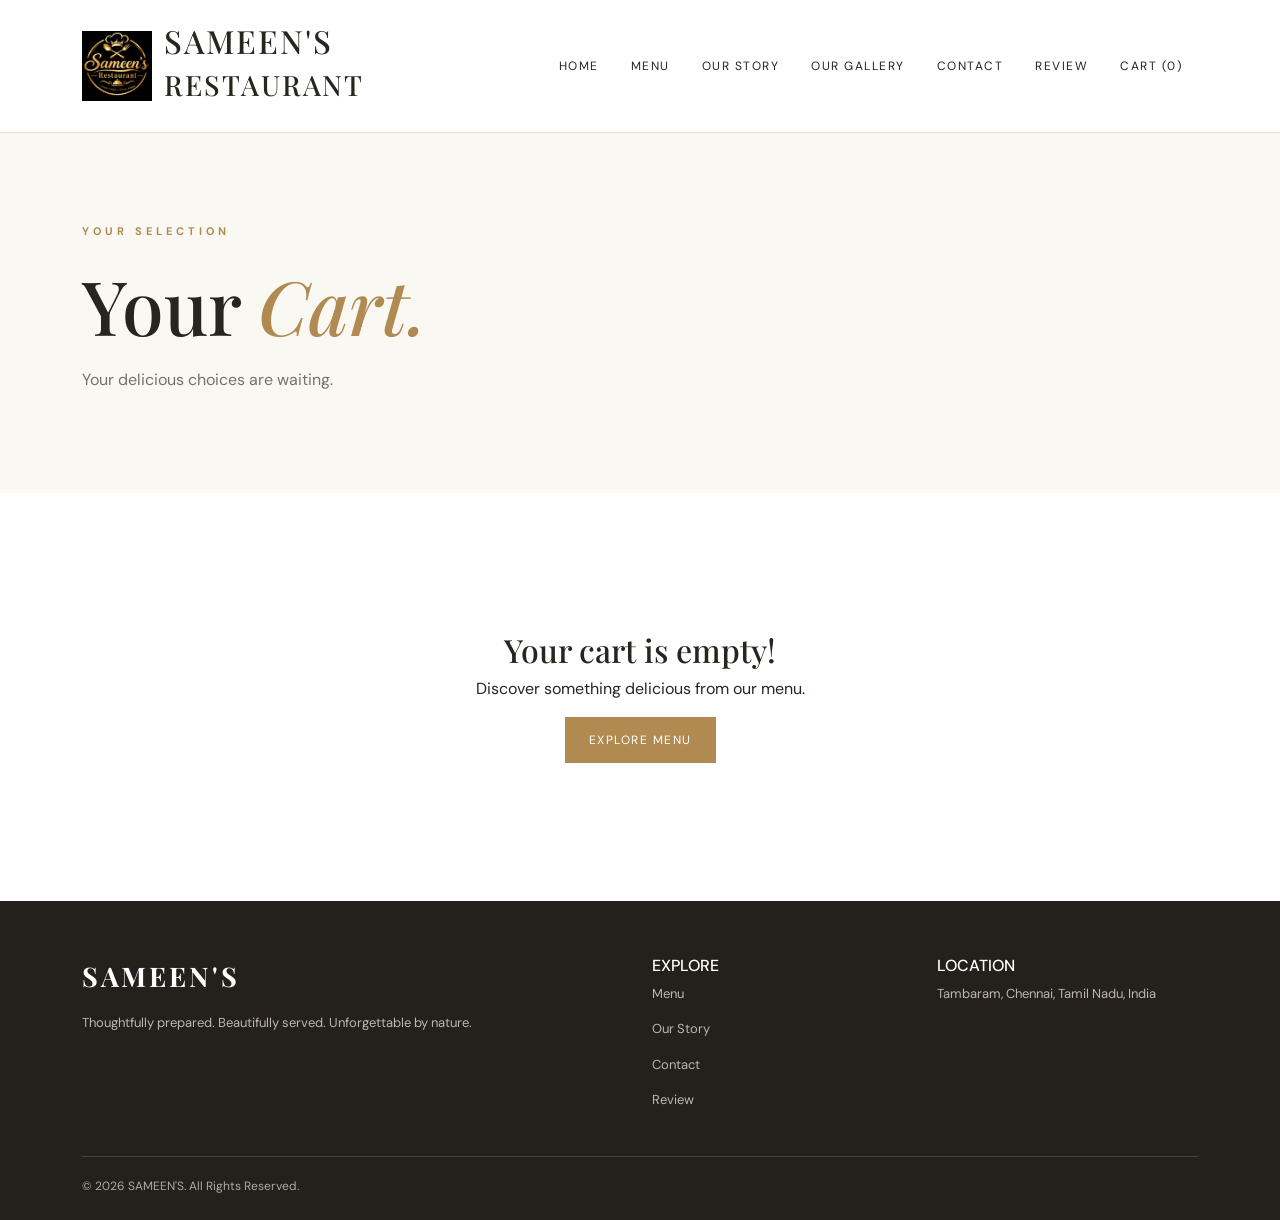
<file: cart.html>
<!DOCTYPE html>
<html lang="en">
<head>
    <meta charset="UTF-8">
    <meta name="viewport" content="width=device-width, initial-scale=1.0">
    <title>Shopping Cart | SAMEEN'S RESTAURENT</title>
    <link href="https://cdn.jsdelivr.net/npm/bootstrap@5.3.3/dist/css/bootstrap.min.css" rel="stylesheet">
    <link rel="stylesheet" href="style.css">
</head>
<body>

<div id="site-nav"></div>

<section class="page-heading">
    <div class="container">
        <span class="eyebrow">YOUR SELECTION</span>
        <h1>Your <em>Cart.</em></h1>
        <p>Your delicious choices are waiting.</p>
    </div>
</section>

<section class="container section-pad">
    <div id="cart-content"></div>
</section>

<div id="site-footer"></div>

<script src="https://cdn.jsdelivr.net/npm/bootstrap@5.3.3/dist/js/bootstrap.bundle.min.js"></script>
<script src="app.js"></script>
</body>
</html>
</file>
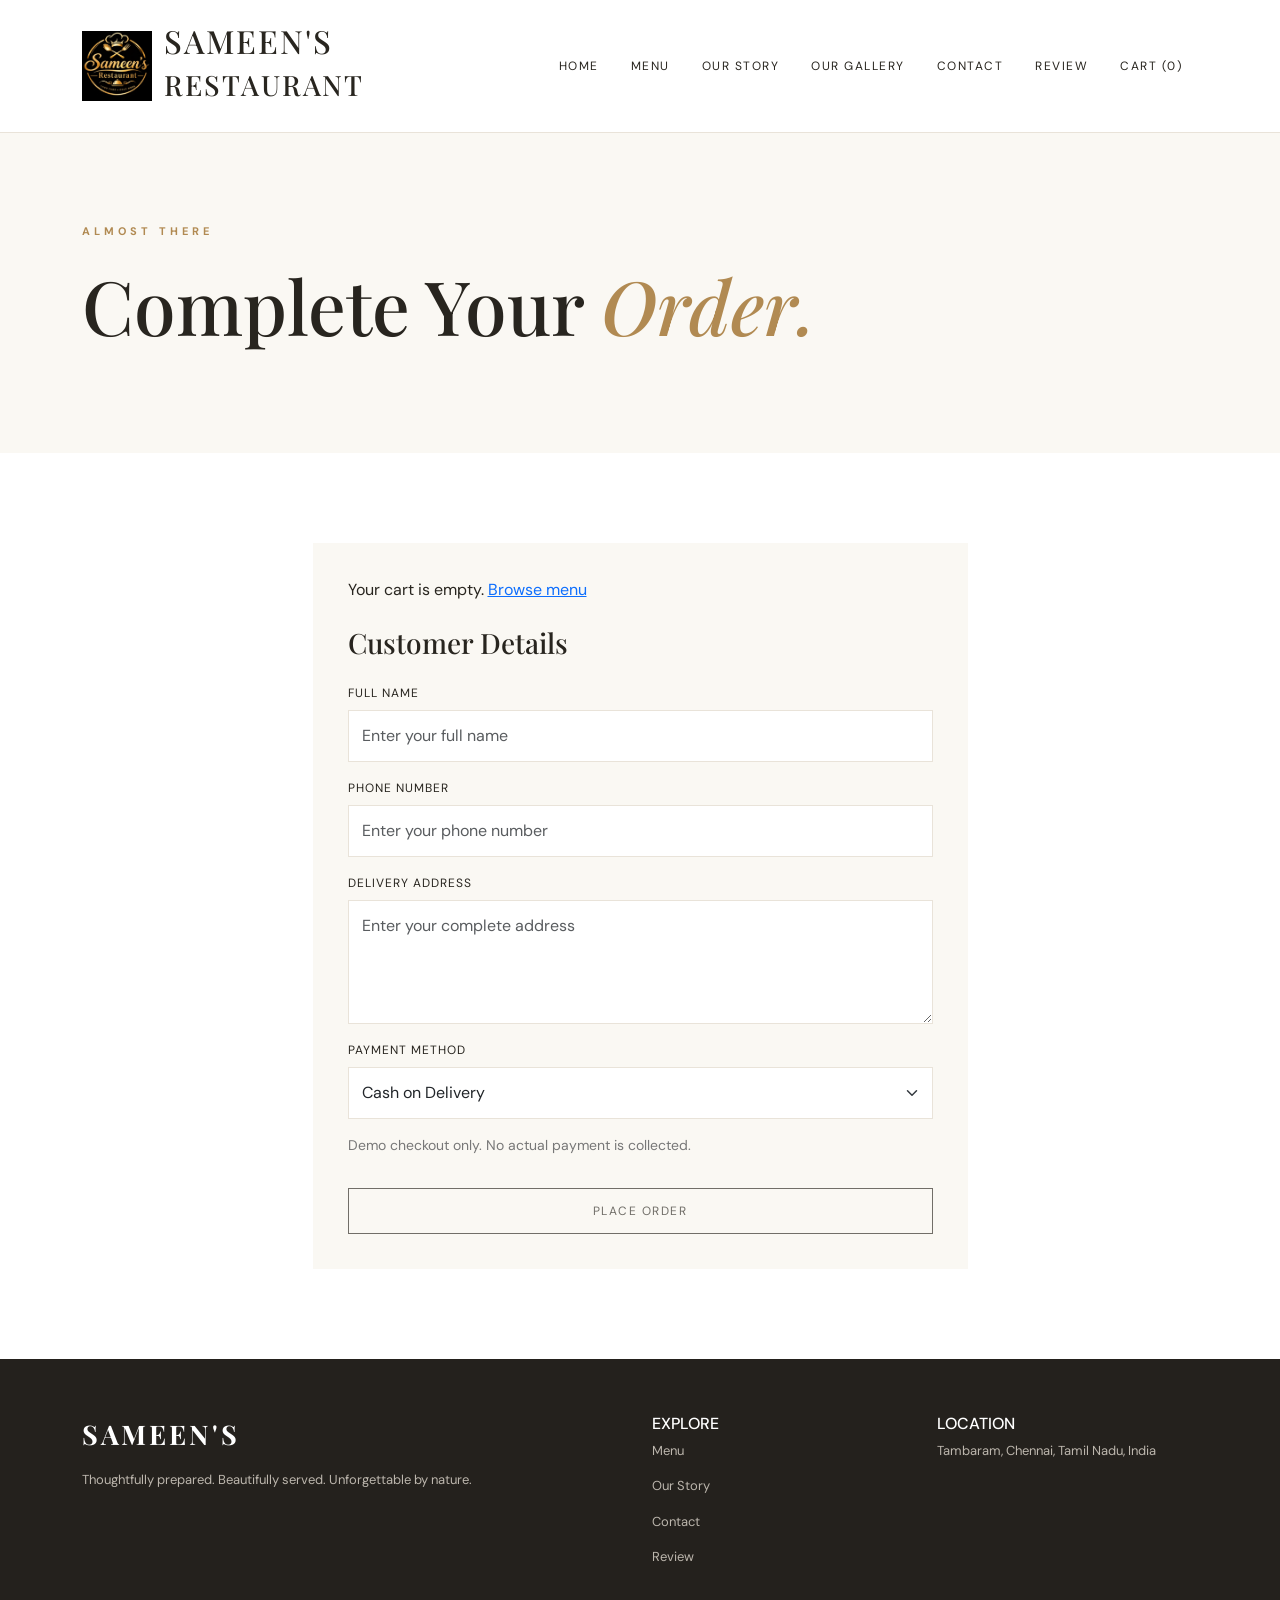
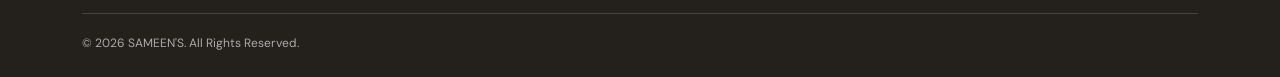
<file: checkout.html>
<!DOCTYPE html>
<html lang="en">
<head>
    <meta charset="UTF-8">
    <meta name="viewport" content="width=device-width, initial-scale=1.0">
    <title>Checkout | SAMEEN'S</title>
    <link href="https://cdn.jsdelivr.net/npm/bootstrap@5.3.3/dist/css/bootstrap.min.css" rel="stylesheet">
    <link rel="stylesheet" href="style.css">
</head>
<body>

<div id="site-nav"></div>

<section class="page-heading">
    <div class="container">
        <span class="eyebrow">ALMOST THERE</span>
        <h1>Complete Your <em>Order.</em></h1>
    </div>
</section>

<section class="container section-pad">

    <div class="row justify-content-center">

        <div class="col-lg-7">

            <form id="checkout-form" class="contact-form">

                <div id="checkout-summary" class="mb-4"></div>

                <h3 class="mb-4">Customer Details</h3>

                <label>Full Name</label>
                <input
                    type="text"
                    name="name"
                    class="form-control"
                    required
                    placeholder="Enter your full name">

                <label>Phone Number</label>
                <input
                    type="tel"
                    name="phone"
                    class="form-control"
                    required
                    placeholder="Enter your phone number">

                <label>Delivery Address</label>
                <textarea
                    name="address"
                    class="form-control"
                    rows="4"
                    required
                    placeholder="Enter your complete address"></textarea>

                <label>Payment Method</label>

                <select name="payment" class="form-select">
                    <option>Cash on Delivery</option>
                    <option>Pay at Restaurant</option>
                </select>

                <p class="small mt-3" style="color:#777;">
                    Demo checkout only. No actual payment is collected.
                </p>

                <button type="submit" class="btn btn-gold w-100 mt-3">
                    PLACE ORDER
                </button>

            </form>

        </div>

    </div>

</section>

<div id="site-footer"></div>

<script src="https://cdn.jsdelivr.net/npm/bootstrap@5.3.3/dist/js/bootstrap.bundle.min.js"></script>
<script src="app.js"></script>
</body>
</html>
</file>
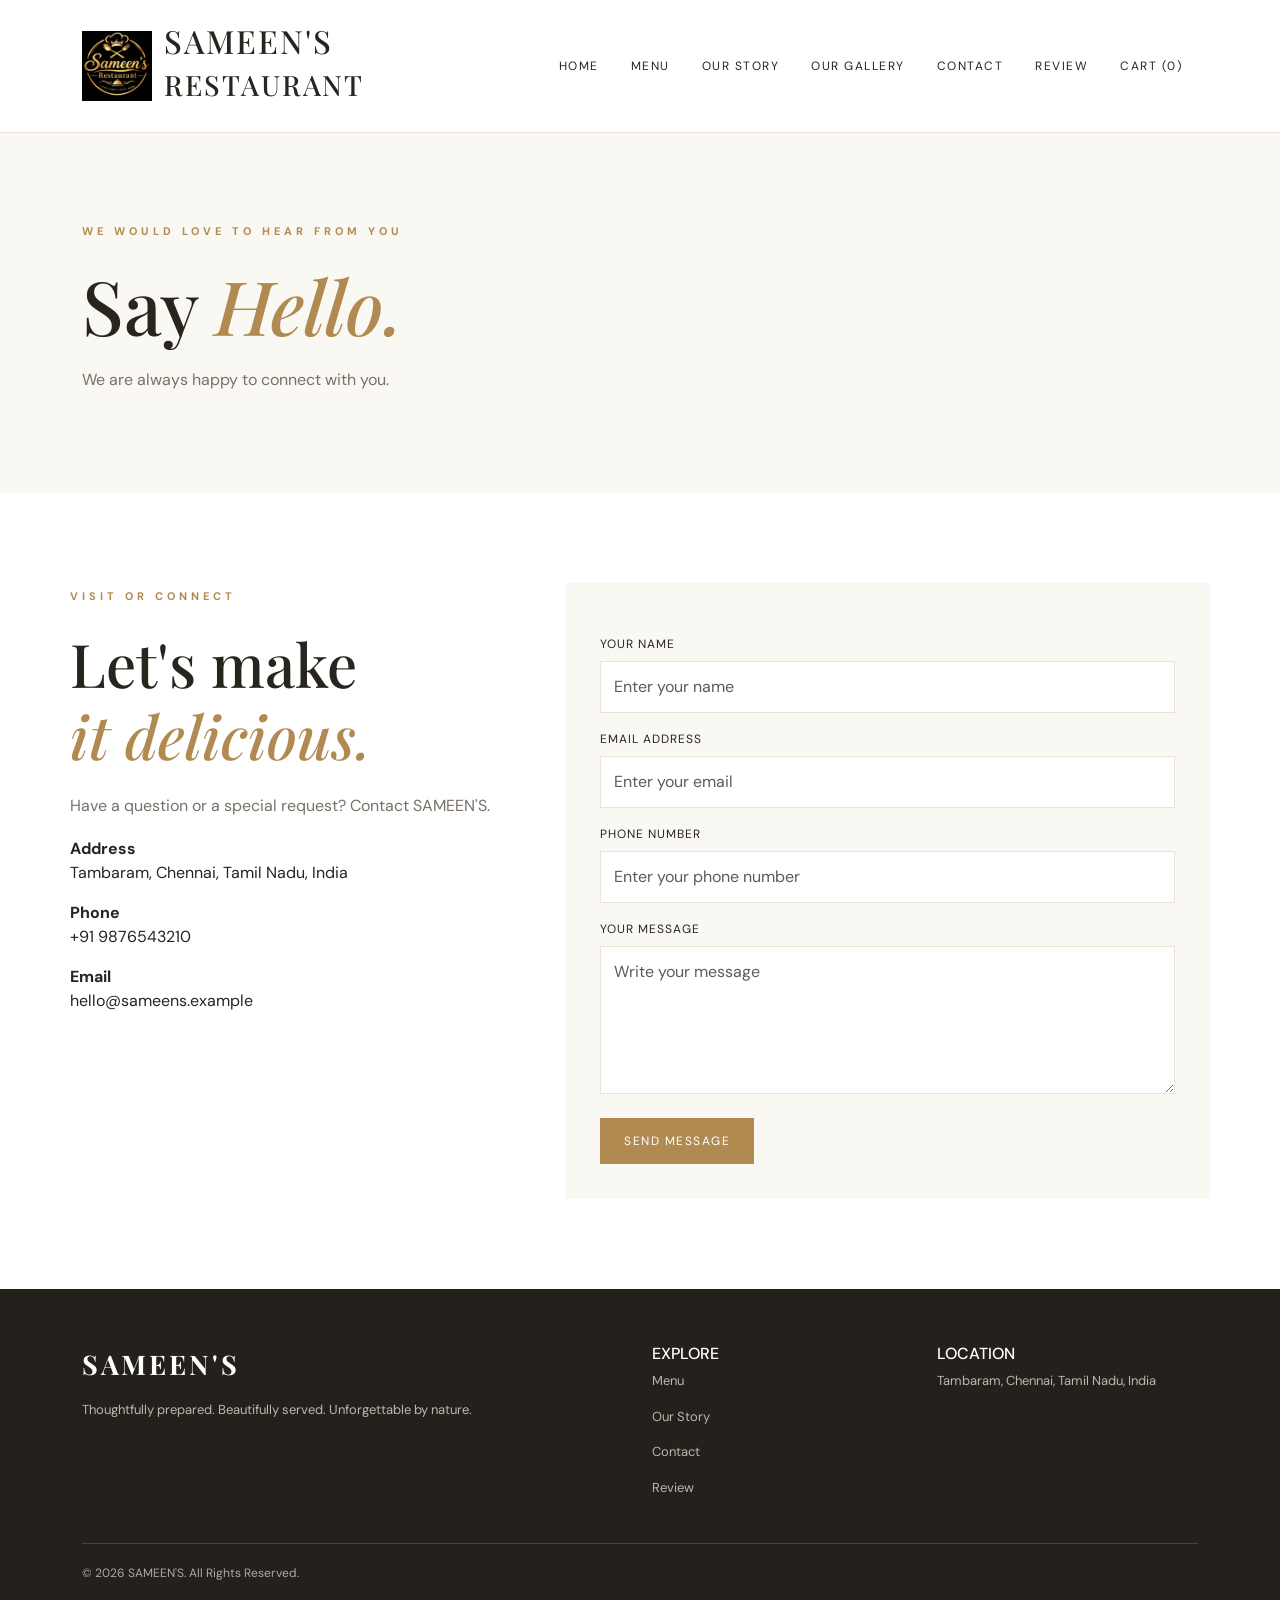
<file: contact.html>
<!DOCTYPE html>
<html lang="en">

<head>
    <meta charset="UTF-8">
    <meta name="viewport" content="width=device-width, initial-scale=1.0">
    <title>Contact | SAMEEN'S RESTAURENT</title>

    <link href="https://cdn.jsdelivr.net/npm/bootstrap@5.3.3/dist/css/bootstrap.min.css" rel="stylesheet">
    <link rel="stylesheet" href="style.css">
</head>

<body>

    <div id="site-nav"></div>

    <section class="page-heading">
        <div class="container">
            <span class="eyebrow">WE WOULD LOVE TO HEAR FROM YOU</span>
            <h1>Say <em>Hello.</em></h1>
            <p>We are always happy to connect with you.</p>
        </div>
    </section>

    <section class="container section-pad">

        <div class="row g-5">

            <div class="col-lg-5">

                <span class="eyebrow">VISIT OR CONNECT</span>

                <h2 class="section-title">
                    Let's make<br>
                    <em>it delicious.</em>
                </h2>

                <p class="body-copy">
                    Have a question or a special request?
                    Contact SAMEEN'S.
                </p>

                <p>
                    <strong>Address</strong><br>
                    Tambaram, Chennai, Tamil Nadu, India
                </p>

                <p>
                    <strong>Phone</strong><br>
                    +91 9876543210
                </p>

                <p>
                    <strong>Email</strong><br>
                    hello@sameens.example
                </p>

            </div>

            <div class="col-lg-7">

                <form class="contact-form"
    onsubmit="event.preventDefault(); alert(\"Thank you for contacting SAMEEN'S!\"); this.reset();">
                    <label>Your Name</label>
                    <input type="text" class="form-control" required placeholder="Enter your name">

                    <label>Email Address</label>
                    <input type="email" class="form-control" required placeholder="Enter your email">

                    <label>Phone Number</label>
                    <input type="tel" class="form-control" placeholder="Enter your phone number">

                    <label>Your Message</label>
                    <textarea class="form-control" rows="5" required placeholder="Write your message"></textarea>

                    <button type="submit" class="btn btn-gold mt-4">
                        Send Message
                    </button>

                </form>

            </div>

        </div>

    </section>

    <div id="site-footer"></div>

    <script src="https://cdn.jsdelivr.net/npm/bootstrap@5.3.3/dist/js/bootstrap.bundle.min.js"></script>
    <script src="app.js"></script>

</body>

</html>
</file>
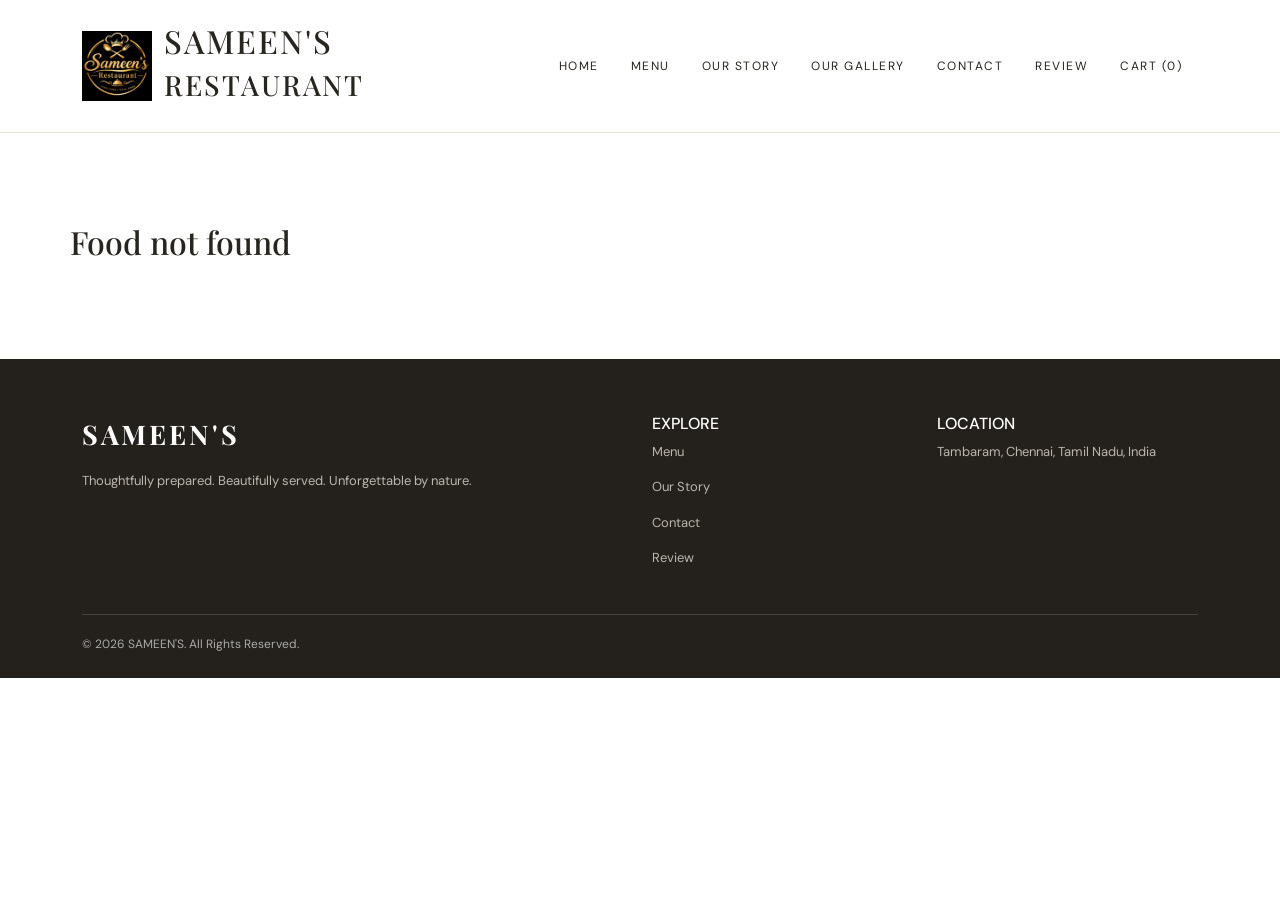
<file: food-detail.html>
<!DOCTYPE html>
<html lang="en">
<head>
    <meta charset="UTF-8">
    <meta name="viewport" content="width=device-width, initial-scale=1.0">
    <title>Food Details | SAMEEN'S RESTAURENT</title>
    <link href="https://cdn.jsdelivr.net/npm/bootstrap@5.3.3/dist/css/bootstrap.min.css" rel="stylesheet">
    <link rel="stylesheet" href="style.css">
</head>
<body>

<div id="site-nav"></div>

<section class="container section-pad">
    <div id="food-detail"></div>
</section>

<div id="site-footer"></div>

<script src="https://cdn.jsdelivr.net/npm/bootstrap@5.3.3/dist/js/bootstrap.bundle.min.js"></script>
<script src="app.js"></script>
</body>
</html>
</file>
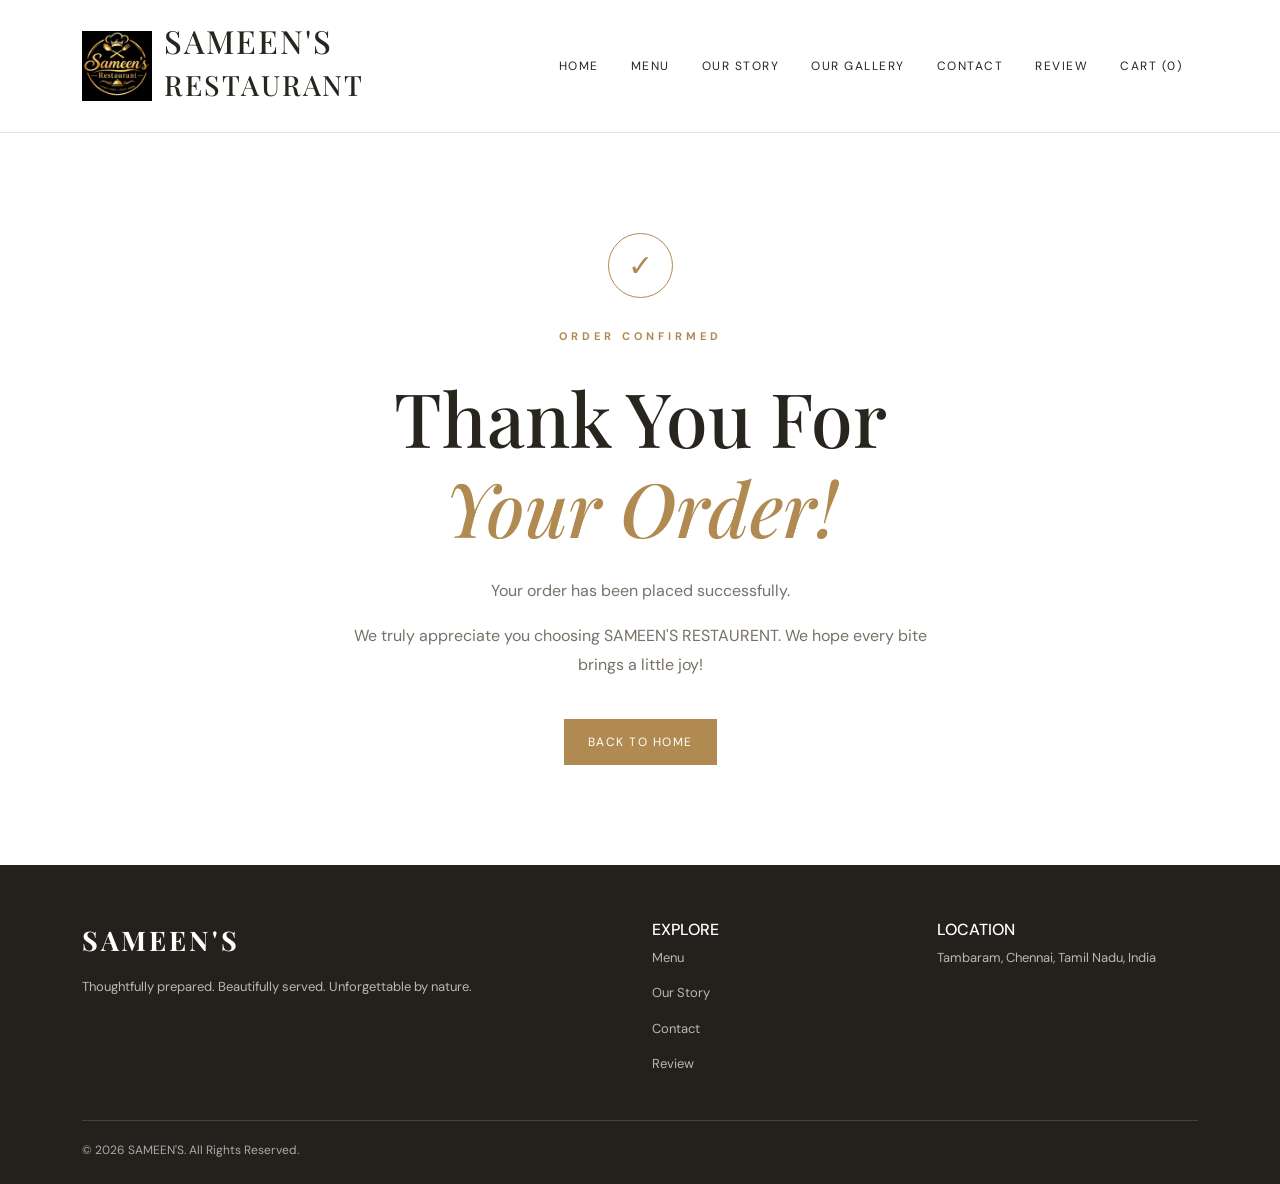
<file: order-success.html>
<!DOCTYPE html>
<html lang="en">
<head>
    <meta charset="UTF-8">
    <meta name="viewport" content="width=device-width, initial-scale=1.0">
    <title>Order Successful | SAMEEN'S RESTAURENT</title>
    <link href="https://cdn.jsdelivr.net/npm/bootstrap@5.3.3/dist/css/bootstrap.min.css" rel="stylesheet">
    <link rel="stylesheet" href="style.css">
</head>
<body>

<div id="site-nav"></div>

<section class="success-wrap">

    <div class="success-mark">✓</div>

    <span class="eyebrow">ORDER CONFIRMED</span>

    <h1>
        Thank You For<br>
        <em>Your Order!</em>
    </h1>

    <p id="order-message">
        Your order has been placed successfully.
    </p>

    <p>
        We truly appreciate you choosing SAMEEN'S RESTAURENT.
        We hope every bite brings a little joy!
    </p>

    <a href="index.html" class="btn btn-gold mt-4">
        BACK TO HOME
    </a>

</section>

<div id="site-footer"></div>

<script src="https://cdn.jsdelivr.net/npm/bootstrap@5.3.3/dist/js/bootstrap.bundle.min.js"></script>
<script src="app.js"></script>
</body>
</html>
</file>
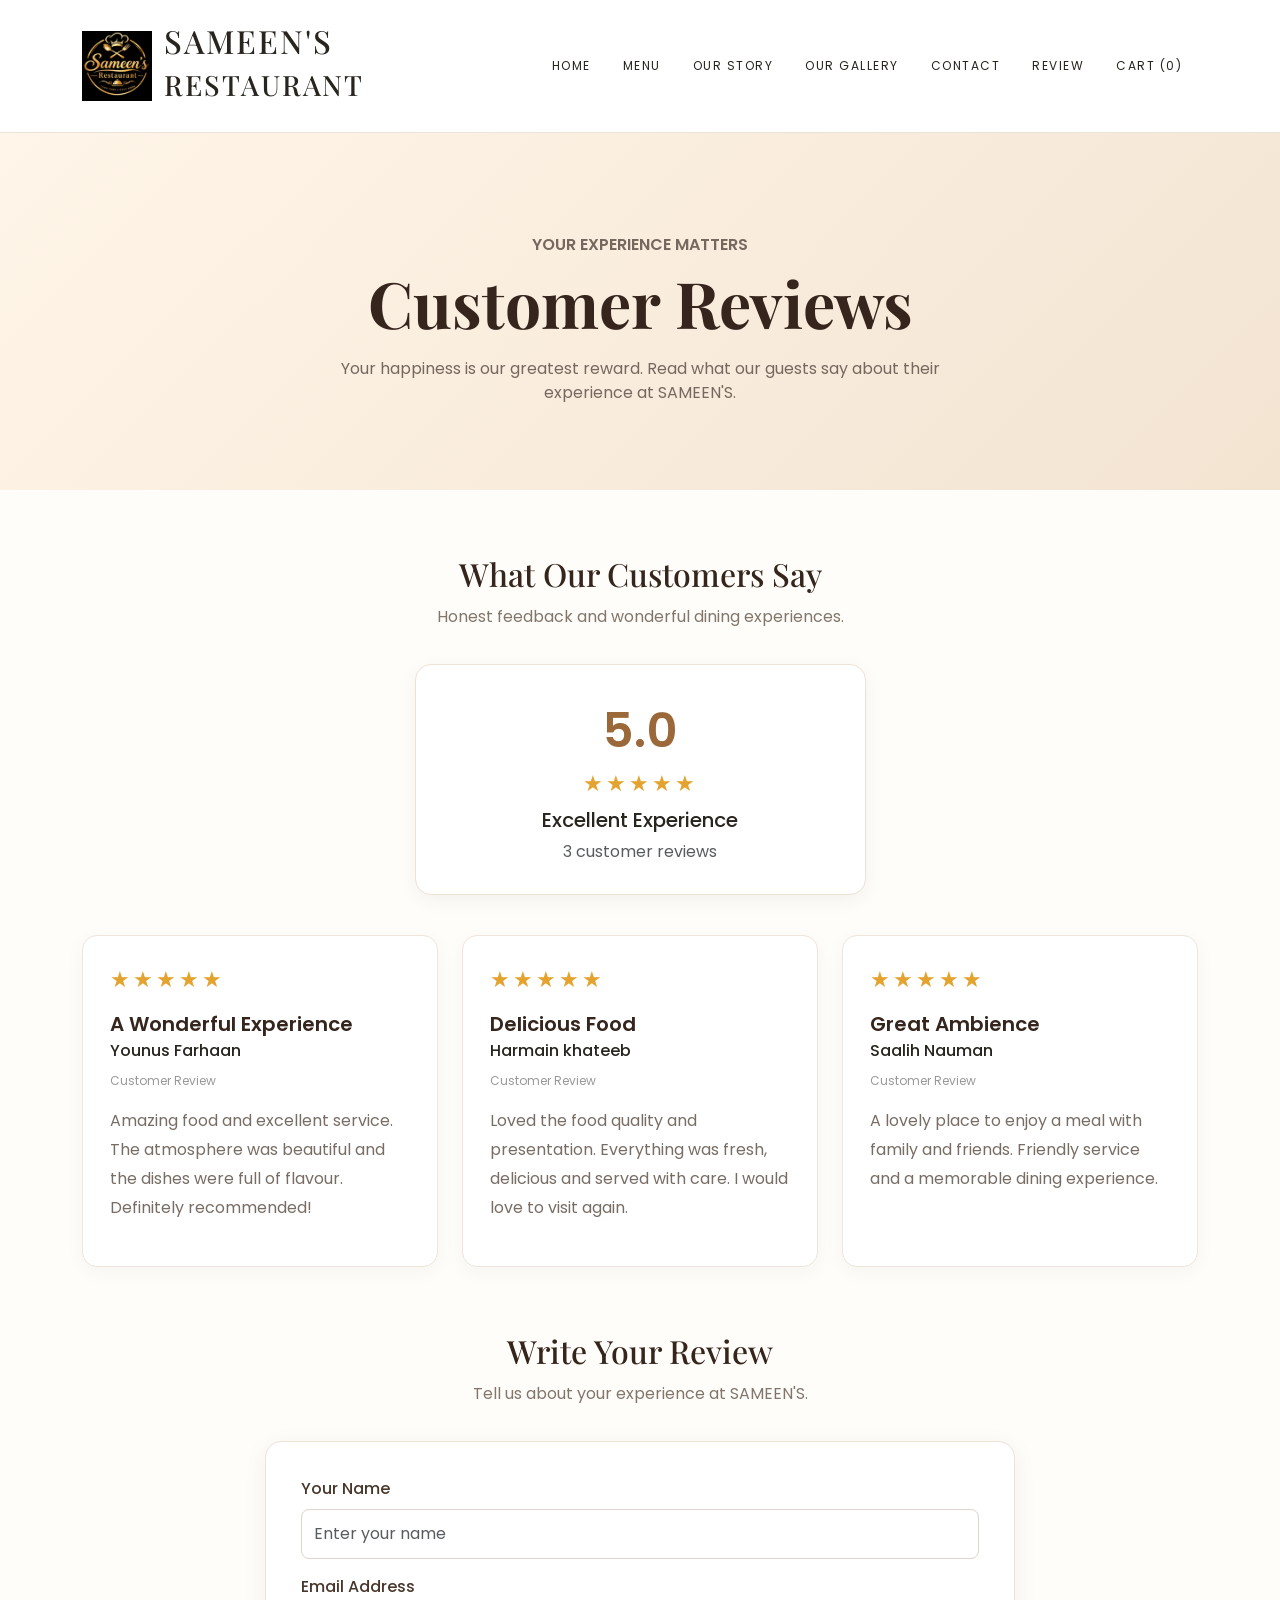
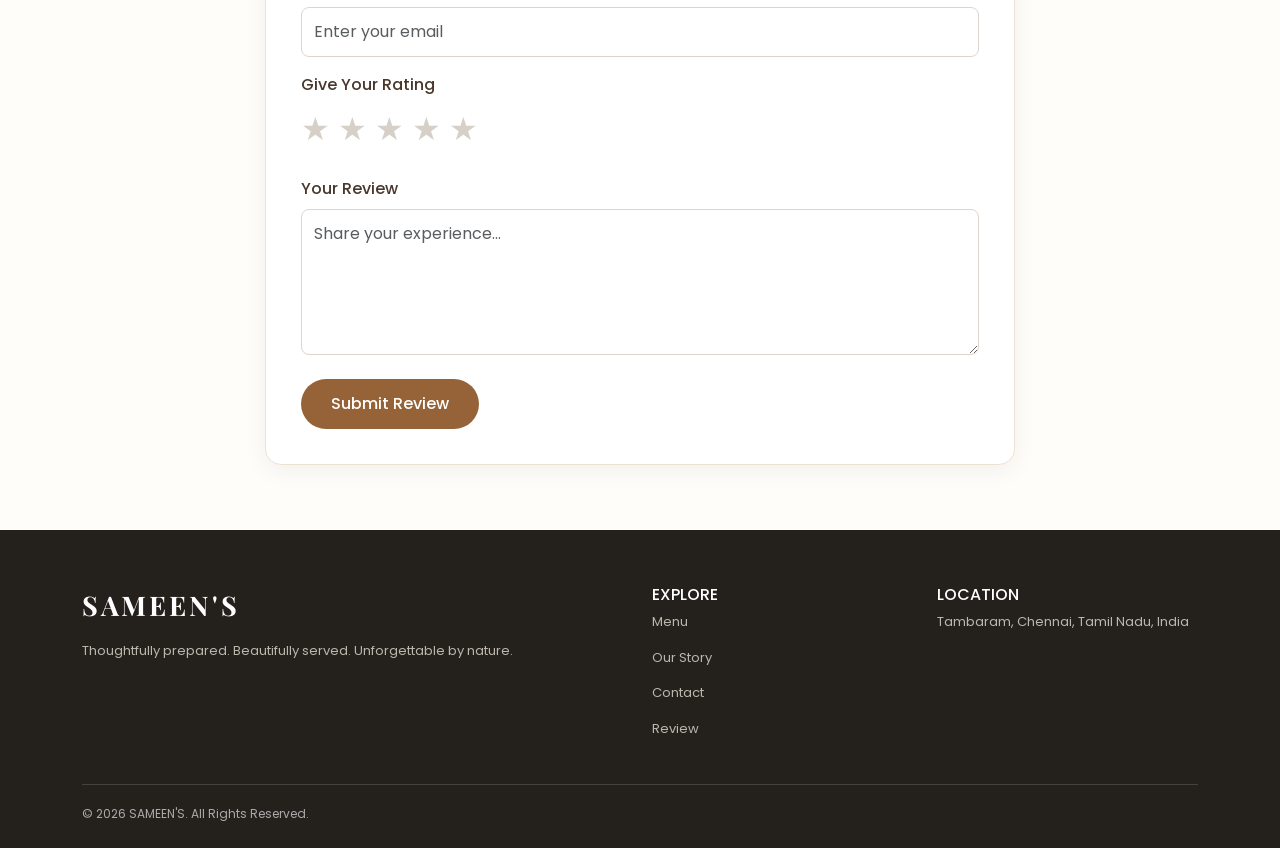
<file: review.html>
<!DOCTYPE html>
<html lang="en">
<head>
  <meta charset="UTF-8">
  <meta name="viewport" content="width=device-width, initial-scale=1.0">

  <title>Customer Reviews | SAMEEN'S Restaurant</title>

  <!-- Bootstrap CSS -->
  <link
    href="https://cdn.jsdelivr.net/npm/bootstrap@5.3.3/dist/css/bootstrap.min.css"
    rel="stylesheet"
  >

  <!-- Google Fonts -->
  <link rel="preconnect" href="https://fonts.googleapis.com">
  <link rel="preconnect" href="https://fonts.gstatic.com" crossorigin>
  <link
    href="https://fonts.googleapis.com/css2?family=Playfair+Display:wght@500;600;700&family=Poppins:wght@300;400;500;600&display=swap"
    rel="stylesheet"
  >

  <!-- Main CSS -->
  <link rel="stylesheet" href="style.css">

  <style>
    body {
      font-family: 'Poppins', sans-serif;
      background: #fffdf9;
    }

    .review-hero {
      background: linear-gradient(135deg, #fff5e8, #f3e4d2);
      padding: 85px 20px;
      text-align: center;
    }

    .review-hero h1 {
      font-family: 'Playfair Display', serif;
      font-size: clamp(2.5rem, 5vw, 4rem);
      font-weight: 700;
      color: #35251d;
    }

    .review-hero p {
      color: #76685e;
      max-width: 600px;
      margin: 15px auto 0;
    }

    .review-section {
      padding: 65px 0;
    }

    .section-heading {
      font-family: 'Playfair Display', serif;
      color: #35251d;
      text-align: center;
      margin-bottom: 12px;
    }

    .section-description {
      text-align: center;
      color: #82756b;
      margin-bottom: 35px;
    }

    .rating-summary {
      background: #fff;
      border: 1px solid #eee2d5;
      border-radius: 16px;
      padding: 30px;
      text-align: center;
      box-shadow: 0 5px 20px rgba(0,0,0,0.05);
      margin-bottom: 40px;
    }

    .rating-number {
      font-size: 3rem;
      font-weight: 600;
      color: #9b6939;
    }

    .stars {
      color: #e3a32e;
      font-size: 22px;
      letter-spacing: 3px;
    }

    .review-card {
      height: 100%;
      padding: 27px;
      background: #fff;
      border: 1px solid #eee5dc;
      border-radius: 15px;
      box-shadow: 0 5px 20px rgba(0,0,0,0.04);
      transition: transform 0.3s ease;
    }

    .review-card:hover {
      transform: translateY(-6px);
    }

    .review-card h5 {
      font-weight: 600;
      color: #35251d;
      margin-bottom: 5px;
    }

    .review-card p {
      color: #786d64;
      line-height: 1.8;
      margin-top: 15px;
    }

    .review-date {
      font-size: 12px;
      color: #999;
    }

    .review-form-box {
      max-width: 750px;
      margin: auto;
      padding: 35px;
      background: #fff;
      border: 1px solid #eee2d5;
      border-radius: 16px;
      box-shadow: 0 5px 25px rgba(0,0,0,0.06);
    }

    .review-form-box label {
      font-weight: 500;
      color: #49372b;
      margin-bottom: 8px;
    }

    .review-form-box .form-control {
      padding: 12px;
      border-radius: 8px;
      border: 1px solid #ded4ca;
    }

    .review-form-box .form-control:focus {
      border-color: #a7794b;
      box-shadow: 0 0 0 0.2rem rgba(167,121,75,0.15);
    }

    .rating-input {
      display: flex;
      flex-direction: row-reverse;
      justify-content: flex-end;
      gap: 8px;
    }

    .rating-input input {
      display: none;
    }

    .rating-input label {
      font-size: 32px;
      color: #d7d0c8;
      cursor: pointer;
      transition: color 0.2s;
    }

    .rating-input label:hover,
    .rating-input label:hover ~ label,
    .rating-input input:checked ~ label {
      color: #e3a32e;
    }

    .submit-review-btn {
      background: #956337;
      color: white;
      border: none;
      padding: 13px 30px;
      border-radius: 30px;
      font-weight: 500;
      transition: 0.3s;
    }

    .submit-review-btn:hover {
      background: #704522;
      color: white;
    }

    .success-message {
      display: none;
      color: #267443;
      background: #e9f7ed;
      border-radius: 8px;
      padding: 12px;
      margin-top: 15px;
    }

    @media (max-width: 576px) {
      .review-hero {
        padding: 60px 15px;
      }

      .review-form-box {
        padding: 22px;
      }
    }
  </style>
</head>

<body>

  <!-- Navbar -->
  <div id="site-nav"></div>

  <!-- Hero Section -->
  <section class="review-hero">
    <div class="container">
      <p class="text-uppercase fw-semibold mb-2">
        Your Experience Matters
      </p>

      <h1>Customer Reviews</h1>

      <p>
        Your happiness is our greatest reward.
        Read what our guests say about their experience at SAMEEN'S.
      </p>
    </div>
  </section>

  <!-- Reviews Section -->
  <section class="review-section">
    <div class="container">

      <h2 class="section-heading">What Our Customers Say</h2>

      <p class="section-description">
        Honest feedback and wonderful dining experiences.
      </p>

      <!-- Rating Summary -->
      <div class="row justify-content-center">
        <div class="col-lg-5">
          <div class="rating-summary">
            <div class="rating-number" id="averageRating">5.0</div>
            <div class="stars">★★★★★</div>
            <h5 class="mt-2">Excellent Experience</h5>
            <p class="text-muted mb-0">
              <span id="reviewCount">3</span> customer reviews
            </p>
          </div>
        </div>
      </div>

      <!-- Customer Review Cards -->
      <div class="row g-4" id="reviewsList">

        <div class="col-lg-4 col-md-6">
          <div class="review-card">
            <div class="stars">★★★★★</div>
            <h5 class="mt-3">A Wonderful Experience</h5>
            <h6>Younus Farhaan</h6>
            <span class="review-date">Customer Review</span>
            <p>
              Amazing food and excellent service.
              The atmosphere was beautiful and the
              dishes were full of flavour. Definitely recommended!
            </p>
          </div>
        </div>

        <div class="col-lg-4 col-md-6">
          <div class="review-card">
            <div class="stars">★★★★★</div>
            <h5 class="mt-3">Delicious Food</h5>
            <h6>Harmain khateeb</h6>
            <span class="review-date">Customer Review</span>
            <p>
              Loved the food quality and presentation.
              Everything was fresh, delicious and served
              with care. I would love to visit again.
            </p>
          </div>
        </div>

        <div class="col-lg-4 col-md-6">
          <div class="review-card">
            <div class="stars">★★★★★</div>
            <h5 class="mt-3">Great Ambience</h5>
            <h6>Saalih Nauman</h6>
            <span class="review-date">Customer Review</span>
            <p>
              A lovely place to enjoy a meal with family
              and friends. Friendly service and a memorable
              dining experience.
            </p>
          </div>
        </div>

      </div>
    </div>
  </section>

  <!-- Write a Review -->
  <section class="review-section pt-0">
    <div class="container">

      <h2 class="section-heading">Write Your Review</h2>

      <p class="section-description">
        Tell us about your experience at SAMEEN'S.
      </p>

      <div class="review-form-box">

        <form id="reviewForm">

          <div class="mb-3">
            <label for="customerName">Your Name</label>
            <input
              type="text"
              class="form-control"
              id="customerName"
              placeholder="Enter your name"
              required
              maxlength="60"
            >
          </div>

          <div class="mb-3">
            <label for="customerEmail">Email Address</label>
            <input
              type="email"
              class="form-control"
              id="customerEmail"
              placeholder="Enter your email"
              required
            >
          </div>

          <div class="mb-3">
            <label>Give Your Rating</label>

            <div class="rating-input">
              <input type="radio" id="star5" name="rating" value="5" required>
              <label for="star5">★</label>

              <input type="radio" id="star4" name="rating" value="4">
              <label for="star4">★</label>

              <input type="radio" id="star3" name="rating" value="3">
              <label for="star3">★</label>

              <input type="radio" id="star2" name="rating" value="2">
              <label for="star2">★</label>

              <input type="radio" id="star1" name="rating" value="1">
              <label for="star1">★</label>
            </div>
          </div>

          <div class="mb-4">
            <label for="reviewMessage">Your Review</label>
            <textarea
              class="form-control"
              id="reviewMessage"
              rows="5"
              placeholder="Share your experience..."
              required
              maxlength="1000"
            ></textarea>
          </div>

          <button type="submit" class="submit-review-btn">
            Submit Review
          </button>

          <div class="success-message" id="successMessage" role="status">
            Thank you! Your review has been added.
          </div>

        </form>

      </div>
    </div>
  </section>

  <!-- Footer -->
  <div id="site-footer"></div>

  <!-- Bootstrap JS -->
  <script src="https://cdn.jsdelivr.net/npm/bootstrap@5.3.3/dist/js/bootstrap.bundle.min.js"></script>

  <!-- Main Website JS -->
  <script src="app.js"></script>

  <!-- Review JavaScript -->
  <script>
    const reviewForm = document.getElementById("reviewForm");
    const reviewsList = document.getElementById("reviewsList");
    const successMessage = document.getElementById("successMessage");

    const STORAGE_KEY = "sameensCustomerReviews";

    // Load saved customer reviews
    function loadReviews() {
      const savedReviews = JSON.parse(
        localStorage.getItem(STORAGE_KEY) || "[]"
      );

      savedReviews.forEach(review => {
        addReviewCard(review, false);
      });

      updateReviewSummary();
    }

    // Display a review
    function addReviewCard(review, save = true) {
      const column = document.createElement("div");
      column.className = "col-lg-4 col-md-6";

      const card = document.createElement("div");
      card.className = "review-card";

      const stars = document.createElement("div");
      stars.className = "stars";
      stars.textContent = "★".repeat(review.rating) +
                          "☆".repeat(5 - review.rating);

      const heading = document.createElement("h5");
      heading.className = "mt-3";
      heading.textContent = "Customer Experience";

      const name = document.createElement("h6");
      name.textContent = review.name;

      const date = document.createElement("span");
      date.className = "review-date";
      date.textContent = review.date || "Customer Review";

      const message = document.createElement("p");
      message.textContent = review.message;

      card.append(stars, heading, name, date, message);
      column.appendChild(card);

      reviewsList.appendChild(column);

      if (save) {
        const savedReviews = JSON.parse(
          localStorage.getItem(STORAGE_KEY) || "[]"
        );

        savedReviews.push(review);

        localStorage.setItem(
          STORAGE_KEY,
          JSON.stringify(savedReviews)
        );
      }
    }

    // Update average rating and review count
    function updateReviewSummary() {
      const savedReviews = JSON.parse(
        localStorage.getItem(STORAGE_KEY) || "[]"
      );

      const defaultRatings = [5, 5, 5];

      const allRatings = [
        ...defaultRatings,
        ...savedReviews.map(review => Number(review.rating))
      ];

      const total = allRatings.reduce(
        (sum, rating) => sum + rating, 0
      );

      const average = total / allRatings.length;

      document.getElementById("averageRating").textContent =
        average.toFixed(1);

      document.getElementById("reviewCount").textContent =
        allRatings.length;
    }

    // Submit a new review
    reviewForm.addEventListener("submit", function(event) {
      event.preventDefault();

      const name = document.getElementById("customerName").value.trim();
      const email = document.getElementById("customerEmail").value.trim();
      const message = document.getElementById("reviewMessage").value.trim();

      const ratingElement = document.querySelector(
        'input[name="rating"]:checked'
      );

      if (!ratingElement || !name || !email || !message) {
        alert("Please complete all fields and select a rating.");
        return;
      }

      const review = {
        name: name,
        rating: Number(ratingElement.value),
        message: message,
        date: new Date().toLocaleDateString()
      };

      addReviewCard(review, true);
      updateReviewSummary();

      reviewForm.reset();

      successMessage.style.display = "block";

      setTimeout(() => {
        successMessage.style.display = "none";
      }, 4000);
    });

    // Start
    loadReviews();
  </script>

</body>
</html>
</file>
<file: style.css>
@import url('https://fonts.googleapis.com/css2?family=DM+Sans:wght@400;500;600;700&family=Playfair+Display:wght@500;600;700&display=swap');

:root {
    --gold: #b18a52;
    --dark: #28251f;
    --cream: #faf8f3;
    --muted: #777168;
    --border: #e9e3d9;
}

* {
    box-sizing: border-box;
}

body {
    margin: 0;
    font-family: 'DM Sans', sans-serif;
    color: var(--dark);
    background: #fff;
}

h1, h2, h3, .brand {
    font-family: 'Playfair Display', serif;
}

.navbar {
    background: #fff;
    border-bottom: 1px solid var(--border);
    padding: 17px 0;
}

.brand {
    font-size: 27px;
    font-weight: 700;
    letter-spacing: 3px;
    color: var(--dark);
    text-decoration: none;
}

.brand small {
    display: block;
    color: var(--gold);
    font-family: 'DM Sans', sans-serif;
    font-size: 9px;
    letter-spacing: 5px;
    text-align: center;
}

.nav-link {
    color: var(--dark) !important;
    font-size: 12px;
    letter-spacing: 1.5px;
    text-transform: uppercase;
    margin: 0 8px;
}

.nav-link:hover {
    color: var(--gold) !important;
}

.btn-gold {
    background: var(--gold);
    color: white;
    border: 1px solid var(--gold);
    border-radius: 0;
    padding: 13px 23px;
    font-size: 12px;
    letter-spacing: 1.5px;
    text-transform: uppercase;
}

.btn-gold:hover {
    background: #94703d;
    color: white;
}

.btn-outline-gold {
    color: var(--gold);
    border: 1px solid var(--gold);
    border-radius: 0;
    padding: 10px 15px;
    font-size: 11px;
    text-transform: uppercase;
}

.btn-outline-gold:hover {
    background: var(--gold);
    color: white;
}

.hero {
    min-height: 650px;
    display: flex;
    align-items: center;
    color: white;
    background:
        linear-gradient(90deg, rgba(20,18,15,.78), rgba(20,18,15,.15)),
        url('https://images.unsplash.com/photo-1517248135467-4c7edcad34c4?auto=format&fit=crop&w=1800&q=85')
        center/cover;
}

.hero h1 {
    font-size: clamp(45px, 7vw, 90px);
    line-height: 1.1;
    margin: 22px 0;
}

.hero h1 em,
.section-title em,
.page-heading em,
.success-wrap em {
    color: var(--gold);
}

.hero p {
    color: #eee;
    line-height: 1.8;
    max-width: 450px;
}

.eyebrow {
    color: var(--gold);
    font-size: 11px;
    font-weight: 700;
    letter-spacing: 4px;
}

.section-pad {
    padding: 90px 0;
}

.section-title {
    font-size: clamp(36px, 5vw, 60px);
    line-height: 1.2;
    margin: 20px 0;
}

.intro, .body-copy {
    color: var(--muted);
    line-height: 1.9;
}

.feature-card {
    background: var(--cream);
    padding: 35px;
    height: 100%;
}

.feature-card span {
    color: var(--gold);
}

.feature-card h3 {
    margin: 20px 0;
    font-size: 25px;
}

.feature-card p {
    color: var(--muted);
    line-height: 1.8;
}

.quote-band {
    background: #29251f;
    color: white;
    text-align: center;
    padding: 100px 15px;
}

.quote-band h2 {
    font-size: clamp(40px, 5vw, 65px);
    margin: 25px 0;
}

.page-heading {
    background: var(--cream);
    padding: 85px 0;
}

.page-heading h1 {
    font-size: clamp(42px, 6vw, 75px);
    margin: 18px 0;
}

.page-heading p {
    color: var(--muted);
}

.filter-pills {
    display: flex;
    flex-wrap: wrap;
    gap: 8px;
}

.filter-btn {
    padding: 10px 17px;
    border: 1px solid var(--border);
    background: white;
    color: var(--muted);
    cursor: pointer;
    font-size: 12px;
}

.filter-btn.active,
.filter-btn:hover {
    background: var(--dark);
    color: white;
}

.food-card {
    border: 1px solid var(--border);
    background: white;
    height: 100%;
    transition: .3s;
}

.food-card:hover {
    transform: translateY(-5px);
    box-shadow: 0 15px 35px #00000012;
}

.food-img {
    width: 100%;
    height: 230px;
    object-fit: cover;
    cursor: pointer;
}

.food-info {
    padding: 22px;
}

.food-info h3 {
    font-size: 22px;
    cursor: pointer;
}

.food-info p {
    font-size: 13px;
    color: var(--muted);
    min-height: 45px;
    line-height: 1.7;
}

.price {
    color: var(--gold);
    font-weight: 700;
}

.story-img, .detail-img {
    width: 100%;
    height: 480px;
    object-fit: cover;
}

.contact-form {
    padding: 35px;
    background: var(--cream);
}

.contact-form label {
    display: block;
    margin: 17px 0 8px;
    font-size: 12px;
    text-transform: uppercase;
    letter-spacing: 1px;
}

.form-control, .form-select {
    border-radius: 0;
    border: 1px solid var(--border);
    padding: 13px;
}

.form-control:focus {
    border-color: var(--gold);
    box-shadow: none;
}

.cart-row {
    border-bottom: 1px solid var(--border);
    padding: 20px 0;
}

.cart-thumb {
    width: 95px;
    height: 85px;
    object-fit: cover;
}

.qty-btn {
    background: white;
    border: 1px solid var(--border);
    width: 32px;
    height: 32px;
}

.success-wrap {
    max-width: 650px;
    margin: auto;
    text-align: center;
    padding: 100px 20px;
}

.success-wrap h1 {
    font-size: clamp(45px, 7vw, 75px);
    margin: 25px 0;
}

.success-wrap p {
    color: var(--muted);
    line-height: 1.8;
}

.success-mark {
    border: 1px solid var(--gold);
    color: var(--gold);
    width: 65px;
    height: 65px;
    border-radius: 50%;
    display: grid;
    place-items: center;
    margin: auto auto 25px;
    font-size: 30px;
}

.footer {
    background: #24211d;
    color: white;
    padding: 55px 0 25px;
}

.footer p, .footer a {
    color: #bcb6ad;
    font-size: 13px;
    text-decoration: none;
}

.footer a:hover {
    color: var(--gold);
}

.footer-bottom {
    border-top: 1px solid #ffffff25;
    padding-top: 20px;
    margin-top: 30px;
    color: #aaa;
    font-size: 12px;
}

@media(max-width:767px) {
    .hero {
        min-height: 550px;
    }

    .section-pad {
        padding: 60px 0;
    }

    .story-img, .detail-img {
        height: 320px;
    }

    .contact-form {
        padding: 22px;
    }
}

.feature-card img {
    transition: transform 0.4s ease;
}

.feature-card {
    overflow: hidden;
}

.feature-card img:hover {
    transform: scale(1.05);
}

/* LOGO AND RESTAURANT NAME */

.logo-brand {
    display: flex;
    align-items: center;
    gap: 12px;
    text-decoration: none;
}

.logo-brand img {
    width: 70px;
    height: 70px;
    object-fit: contain;
}

.brand-name {
    font-family: 'Playfair Display', serif;
    font-size: 23px;
    font-weight: 700;
    letter-spacing: 2px;
    color: var(--dark);
    line-height: 1.3;
}

.brand-name small {
    display: block;
    font-family: 'DM Sans', sans-serif;
    font-size: 11px;
    letter-spacing: 5px;
    color: var(--gold);
    text-align: center;
}

@media(max-width:767px) {
    .logo-brand img {
        width: 55px;
        height: 55px;
    }

    .brand-name {
        font-size: 19px;
    }
}
</file>
